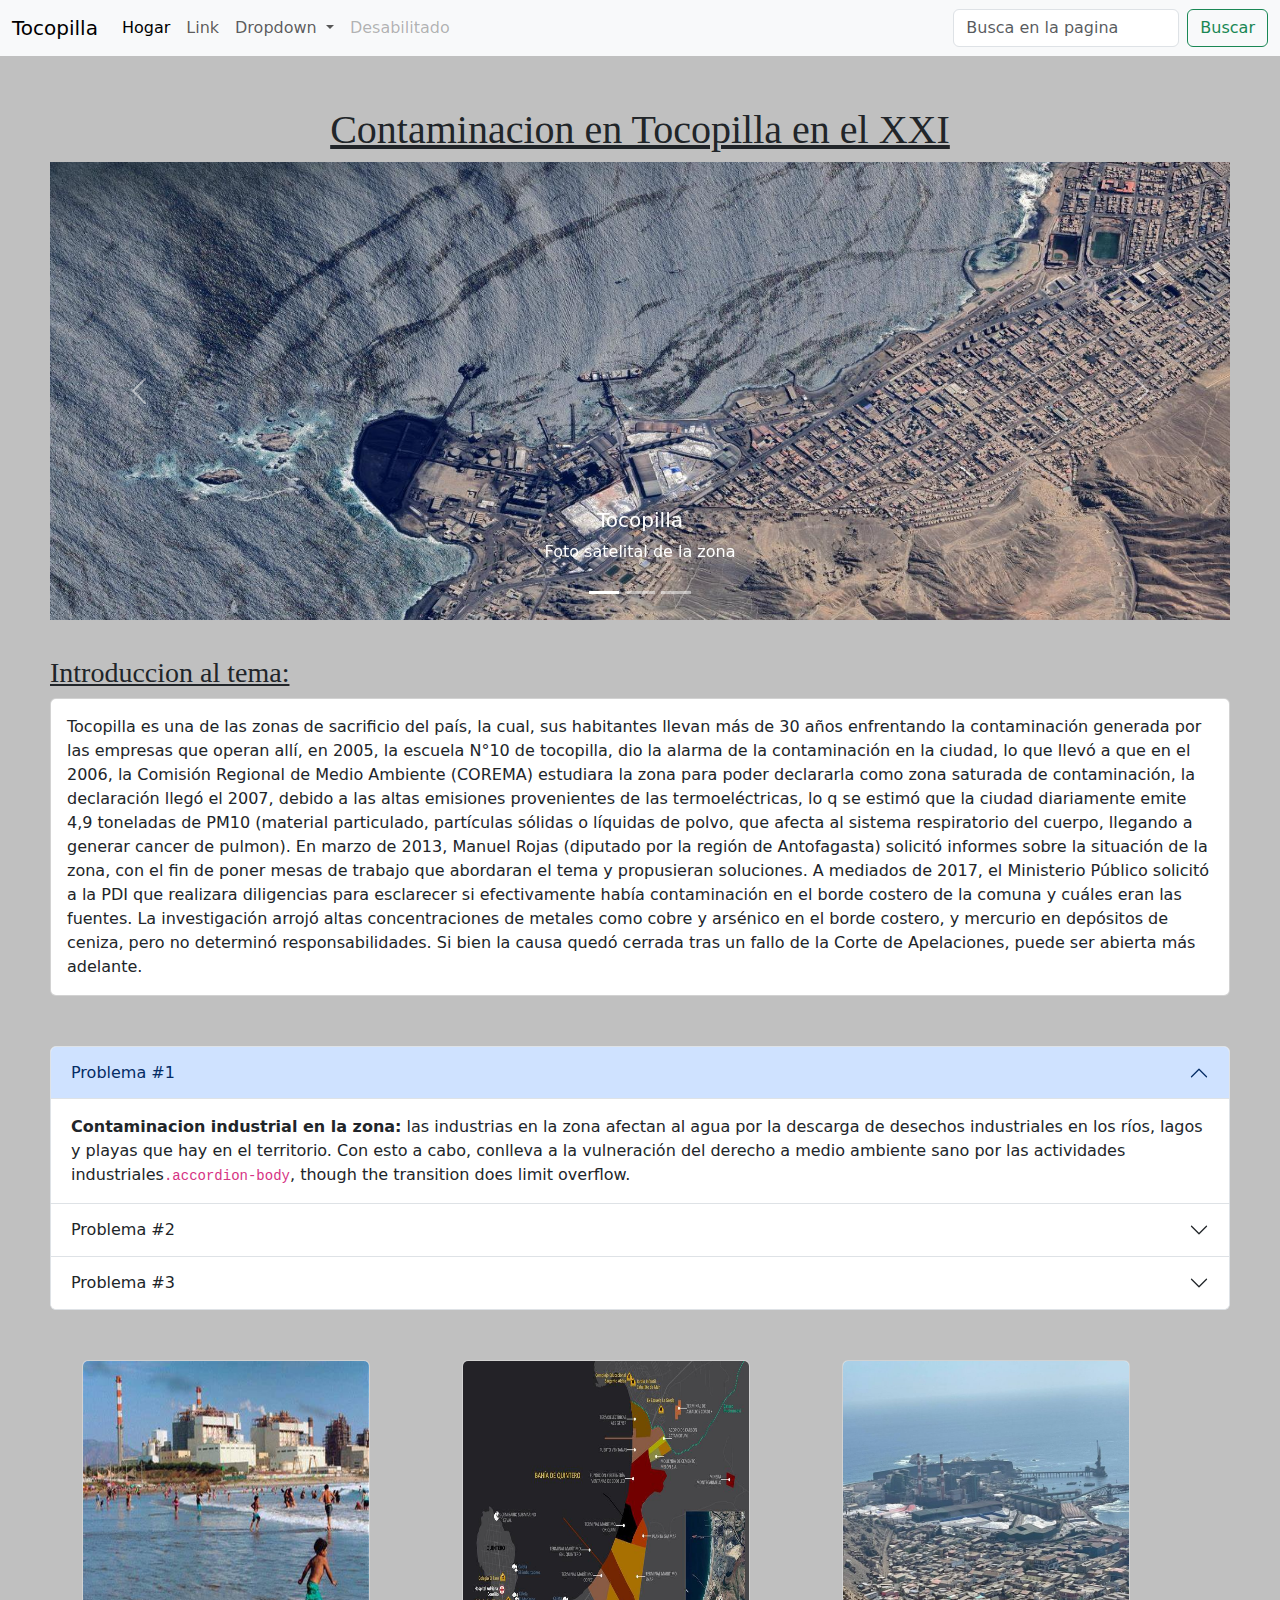
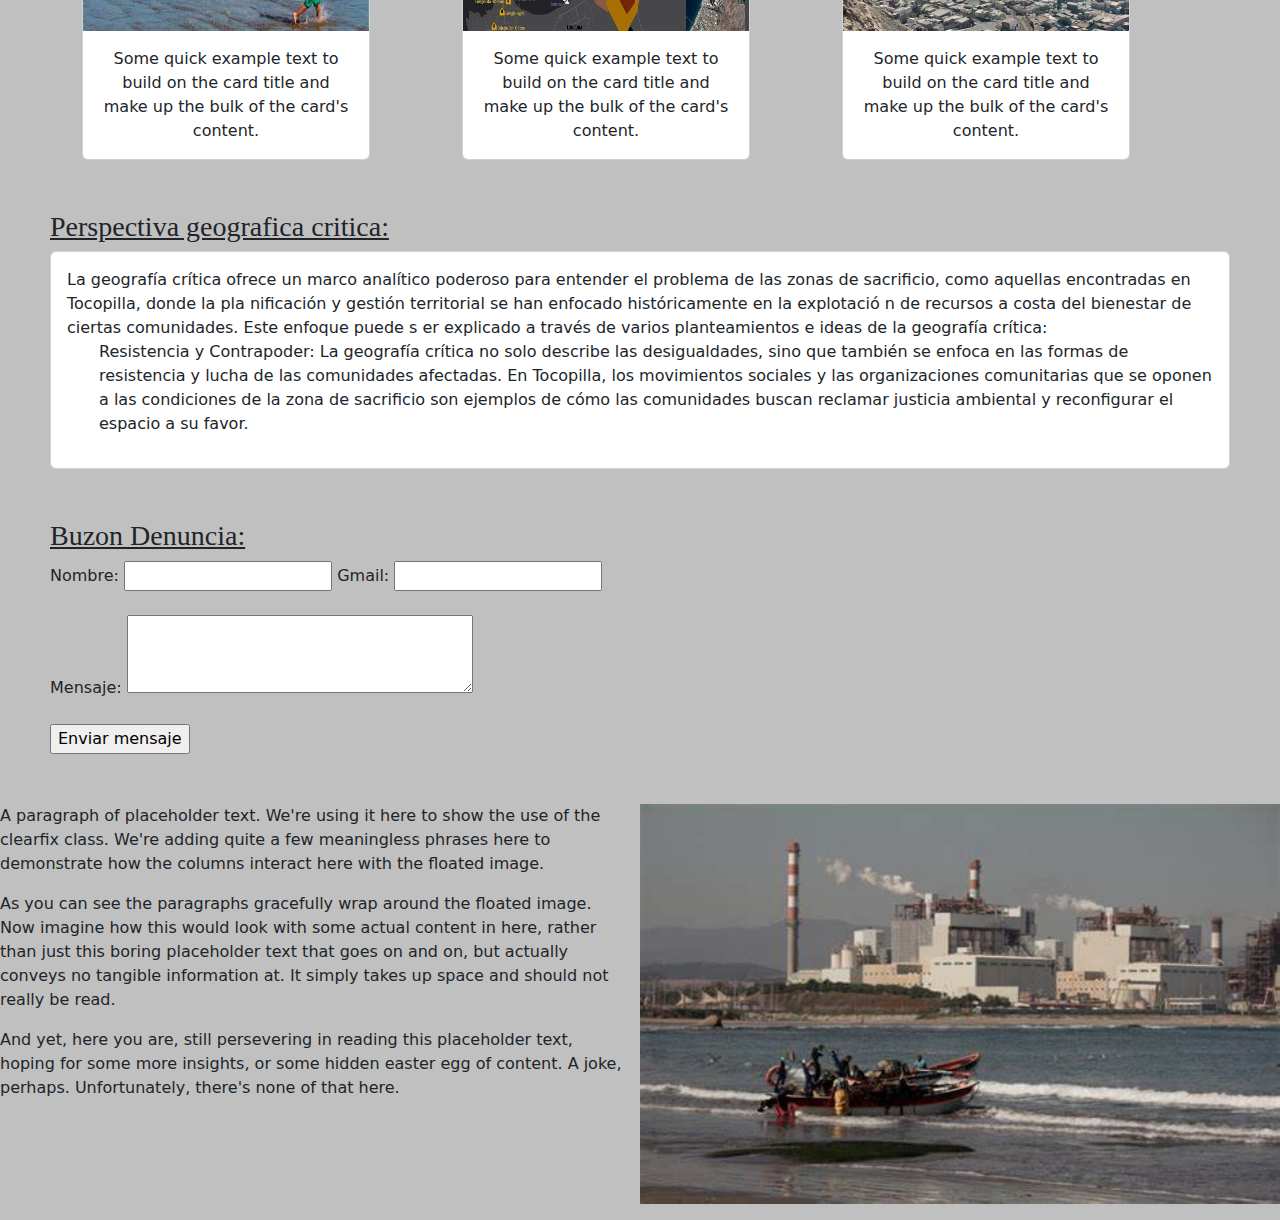
<file: Feria TP (1)/pagina web (historia)/index.html>
<!doctype html>
<html lang="en">
  <head>
    <meta charset="utf-8">
    <meta name="viewport" content="width=device-width, initial-scale=1">
    <title>zonas de sacrificio en tocopilla</title>
    <link rel="stylesheet" href="style.css">
    <link href="https://cdn.jsdelivr.net/npm/bootstrap@5.3.3/dist/css/bootstrap.min.css" rel="stylesheet" 
    integrity="sha384-QWTKZyjpPEjISv5WaRU9OFeRpok6YctnYmDr5pNlyT2bRjXh0JMhjY6hW+ALEwIH" crossorigin="anonymous">
  </head>
  <body class="cuerpo">

    <script src="https://cdn.jsdelivr.net/npm/bootstrap@5.3.3/dist/js/bootstrap.bundle.min.js" 
    integrity="sha384-YvpcrYf0tY3lHB60NNkmXc5s9fDVZLESaAA55NDzOxhy9GkcIdslK1eN7N6jIeHz" crossorigin="anonymous"></script>
    
<!-- inicio barra de navegacion-->
<nav class="navbar navbar-expand-lg bg-body-tertiary">
    <div class="container-fluid">
      <a class="navbar-brand" href="#">Tocopilla</a>
      <button class="navbar-toggler" type="button" data-bs-toggle="collapse" data-bs-target="#navbarSupportedContent" aria-controls="navbarSupportedContent" aria-expanded="false" aria-label="Toggle navigation">
        <span class="navbar-toggler-icon"></span>
      </button>
      <div class="collapse navbar-collapse" id="navbarSupportedContent">
        <ul class="navbar-nav me-auto mb-2 mb-lg-0">
          <li class="nav-item">
            <a class="nav-link active" aria-current="page" href="#">Hogar</a>
          </li>
          <li class="nav-item">
            <a class="nav-link" href="#">Link</a>
          </li>
          <li class="nav-item dropdown">
            <a class="nav-link dropdown-toggle" href="#" role="button" data-bs-toggle="dropdown" aria-expanded="false">
              Dropdown
            </a>
            <ul class="dropdown-menu">
              <li><a class="dropdown-item" href="#">Desabilitado-1</a></li>
              <li><a class="dropdown-item" href="#">Desabilitado-2</a></li>
              <li><hr class="dropdown-divider"></li>
              <li><a class="dropdown-item" href="#">Desabilitado-3</a></li>
            </ul>
          </li>
          <li class="nav-item">
            <a class="nav-link disabled" aria-disabled="true">Desabilitado</a>
          </li>
        </ul>
        <form class="d-flex" role="search">
          <input class="form-control me-2" type="search" placeholder="Busca en la pagina" aria-label="Search">
          <button class="btn btn-outline-success" type="submit">Buscar</button>
        </form>

      </div>
    </div>
  </nav>
<!-- fin barra de nav -->
<div class="pagina">
<h1 class="titulo">Contaminacion en Tocopilla en el XXI</h1>

<!-- inicio carousel-->
<div id="carouselExampleCaptions" class="carousel slide">
    <div class="carousel-indicators">
      <button type="button" data-bs-target="#carouselExampleCaptions" data-bs-slide-to="0" class="active" aria-current="true" aria-label="Slide 1"></button>
      <button type="button" data-bs-target="#carouselExampleCaptions" data-bs-slide-to="1" aria-label="Slide 2"></button>
      <button type="button" data-bs-target="#carouselExampleCaptions" data-bs-slide-to="2" aria-label="Slide 3"></button>
    </div>
    <div class="carousel-inner">
      <div class="carousel-item active">
        <img src="imagenes/tocopilla_ZdS.png" class="d-block w-100" alt="tocopilla" height="458">
        <div class="carousel-caption d-none d-md-block">
          <h5>Tocopilla</h5>
          <p>Foto satelital de la zona</p>
        </div>
      </div>
      <div class="carousel-item">
        <img src="imagenes/atacama_chile.jpg" class="d-block w-100" alt="" height="458">
        <div class="carousel-caption d-none d-md-block">
          <h5>Second slide label</h5>
          <p>Some representative placeholder content for the second slide.</p>
        </div>
      </div>
      <div class="carousel-item">
        <img src="imagenes/contaminacion-tocopilla-MUÑOZ-672x372.jpg" class="d-block w-100" alt="" height="458">
        <div class="carousel-caption d-none d-md-block">
          <h5>Third slide label</h5>
          <p>Some representative placeholder content for the third slide.</p>
        </div>
      </div>
    </div>
    <button class="carousel-control-prev" type="button" data-bs-target="#carouselExampleCaptions" data-bs-slide="prev">
      <span class="carousel-control-prev-icon" aria-hidden="true"></span>
      <span class="visually-hidden">Previous</span>
    </button>
    <button class="carousel-control-next" type="button" data-bs-target="#carouselExampleCaptions" data-bs-slide="next">
      <span class="carousel-control-next-icon" aria-hidden="true"></span>
      <span class="visually-hidden">Next</span>
    </button>
  </div>
<!-- fin carousel-->
</div>

<div class="pagina1">
<!-- inicio card-->
<h3 class="intro">Introduccion al tema:</h3>
<div class="card">
  <div class="card-body">
    Tocopilla es una de las zonas de sacrificio del país, la cual, sus habitantes llevan más de 30 años enfrentando la contaminación generada por las empresas que operan allí, en 2005, la escuela N°10 de tocopilla, dio la alarma de la contaminación en la ciudad, lo que llevó a que en el 2006, la Comisión Regional de Medio Ambiente (COREMA) estudiara la zona para poder declararla como zona saturada de contaminación, la declaración llegó el 2007, debido a las altas emisiones provenientes de las termoeléctricas, lo q se estimó que la ciudad diariamente emite 4,9 toneladas de PM10 (material particulado, partículas sólidas o líquidas de polvo, que afecta al sistema respiratorio del cuerpo, llegando a generar cancer de pulmon).
En marzo de 2013, Manuel Rojas (diputado por la región de Antofagasta) solicitó informes sobre la situación de la zona, con el fin de poner mesas de trabajo que abordaran el tema y propusieran soluciones.
A mediados de 2017, el Ministerio Público solicitó a la PDI que realizara diligencias para esclarecer si efectivamente había contaminación en el borde costero de la comuna y cuáles eran las fuentes. La investigación arrojó altas concentraciones de metales como cobre y arsénico en el borde costero, y mercurio en depósitos de ceniza, pero no determinó responsabilidades. Si bien la causa quedó cerrada tras un fallo de la Corte de Apelaciones, puede ser abierta más adelante. 

  </div>
</div>
<!-- fin card-->
</div>

<div class="pagina2">
<!-- inicio accordion-->
<div class="accordion" id="accordionExample">
  <div class="accordion-item">
    <h2 class="accordion-header">
      <button class="accordion-button" type="button" data-bs-toggle="collapse" data-bs-target="#collapseOne" aria-expanded="true" aria-controls="collapseOne">
        Problema #1
      </button>
    </h2>
    <div id="collapseOne" class="accordion-collapse collapse show" data-bs-parent="#accordionExample">
      <div class="accordion-body">
        <strong>Contaminacion industrial en la zona:</strong>  las industrias en la zona afectan al agua por la descarga de desechos industriales en los ríos, lagos y playas que hay en el territorio.
        Con esto a cabo, conlleva a la vulneración del derecho a medio ambiente sano por las actividades industriales<code>.accordion-body</code>, though the transition does limit overflow.
      </div>
    </div>
  </div>
  <div class="accordion-item">
    <h2 class="accordion-header">
      <button class="accordion-button collapsed" type="button" data-bs-toggle="collapse" data-bs-target="#collapseTwo" aria-expanded="false" aria-controls="collapseTwo">
        Problema #2
      </button>
    </h2>
    <div id="collapseTwo" class="accordion-collapse collapse" data-bs-parent="#accordionExample">
      <div class="accordion-body">
        <strong>Vulnerabilidad de DD.HH:</strong> Se vulneran los derechos a la salud y medio ambiente sano, afecta al derecho de la salud por causa de los gases tóxicos y partículas contaminantes emitidas como el PM10 por parte de las industrias, las cuales pueden afectar a la salud de las personas que habitan en la zona, llegando a provocar enfermedades respiratorias, cardiovasculares y cáncer pulmonar.<code>.accordion-body</code>, though the transition does limit overflow.
      </div>
    </div>
  </div>
  <div class="accordion-item">
    <h2 class="accordion-header">
      <button class="accordion-button collapsed" type="button" data-bs-toggle="collapse" data-bs-target="#collapseThree" aria-expanded="false" aria-controls="collapseThree">
        Problema #3
      </button>
    </h2>
    <div id="collapseThree" class="accordion-collapse collapse" data-bs-parent="#accordionExample">
      <div class="accordion-body">
        <strong>Otros problemas en la zona:</strong> Tambien hay mas industrias que influyen en la zona como deforestación, minería, entre otras que pueden destruir ecosistemas locales, amenazando la biodiversidad y calidad de vida de los residentes de la zona.
        <code>.accordion-body</code>, though the transition does limit overflow.
      </div>
    </div>
  </div>
</div>
<!-- fin accordion-->
</div>

<div class="pagina3">
<!-- inicio container y columna-->
<div class="container text-center">
  <div class="row align-items-start">
    <div class="col">
      <div class="card" style="width: 18rem;">
        <img src="imagenes/playa.jpg" class="card-img-top" alt="..." height="270">
        <div class="card-body">
          <p class="card-text">Some quick example text to build on the card title and make up the bulk of the card's content.</p>
        </div>
      </div>
    </div>
    <div class="col">
      <div class="card" style="width: 18rem;">
        <img src="imagenes/mapa.jpg" class="card-img-top" alt="..." height="270">
        <div class="card-body">
          <p class="card-text">Some quick example text to build on the card title and make up the bulk of the card's content.</p>
        </div>
      </div>
    </div>
    <div class="col">
      <div class="card" style="width: 18rem;">
        <img src="imagenes/industria.jpg" class="card-img-top" alt="..." height="270">
        <div class="card-body">
          <p class="card-text">Some quick example text to build on the card title and make up the bulk of the card's content.</p>
        </div>
      </div>
    </div>
  </div>
</div>
<!-- fin container y columna-->
</div>

<div class="pagina1">
  <!-- inicio card-->
  <h3 class="intro">Perspectiva geografica critica:</h3>
  <div class="card">
    <div class="card-body">
      La geografía crítica ofrece un marco analítico poderoso para entender el problema
       de las zonas de sacrificio, como aquellas encontradas en Tocopilla, donde la pla
       nificación y gestión territorial se han enfocado históricamente en la explotació
       n de recursos a costa del bienestar de ciertas comunidades. Este enfoque puede s
       er explicado a través de varios planteamientos e ideas de la geografía crítica:
       <ul>
        Resistencia y Contrapoder: La geografía crítica no solo describe las desigualdades, sino que también se enfoca en las formas de resistencia y lucha de las comunidades afectadas. En Tocopilla, los movimientos sociales y las organizaciones comunitarias que se oponen a las condiciones de la zona de sacrificio son ejemplos de cómo las comunidades buscan reclamar justicia ambiental y reconfigurar el espacio a su favor.

    </ul>
    </div>
  </div>
  <!-- fin card-->
  </div>

<div class="pagina4">
<h3 class="buzon">Buzon Denuncia:</h3>
<!-- inicio buzon-->
<label for="name">Nombre: </label>
<input id="name" type="text" name="name" class="contacton">

<label for="email">Gmail: </label>
<input id="email" type="text" name="email" class="contactoe">
<br>
<br>

<label for="message">Mensaje: </label>
<textarea id="message" cols="40" rows="3"></textarea>
<br>
<br>

<form class="boton">
    <input type="submit" value="Enviar mensaje" class="enviar">
</form>
<!-- fin buzon-->
</div>

<!-- inicio -->
<div class="clearfix">
  <img src="imagenes/playa2.jpg" class="col-md-6 float-md-end mb-3 ms-md-3" alt="..." width="50" height="400">

  <p>
    A paragraph of placeholder text. We're using it here to show the use of the clearfix class. We're adding quite a few meaningless phrases here to demonstrate how the columns interact here with the floated image.
  </p>

  <p>
    As you can see the paragraphs gracefully wrap around the floated image. Now imagine how this would look with some actual content in here, rather than just this boring placeholder text that goes on and on, but actually conveys no tangible information at. It simply takes up space and should not really be read.
  </p>

  <p>
    And yet, here you are, still persevering in reading this placeholder text, hoping for some more insights, or some hidden easter egg of content. A joke, perhaps. Unfortunately, there's none of that here.
  </p>
</div>
<!-- fin -->
  </body>
</html>
</file>
<file: Feria TP (1)/pagina web (historia)/style.css>
.cuerpo {
    background-color: rgb(192, 192, 192);
}
.container-fluid {
    background-color: rgba(255, 255, 255, 0);
}
.titulo {
    display: flex;
    justify-content: center;
    font-family: 'Times New Roman', Times, serif;
    text-decoration: underline;
}
.intro {
    font-family: 'Times New Roman', Times, serif;
    text-decoration: underline;
    align-items: center;
}
.buzon {
    font-family: 'Times New Roman', Times, serif;
    text-decoration: underline;
}
.pagina {
    margin: 50px;
    height: 500px;
}
.pagina1 {
    margin: 50px;
}
.pagina2 {
    margin: 50px;
}
.pagina3 {
}
.pagina4 {
    margin: 50px;
}
.boton {
    
}
</file>
